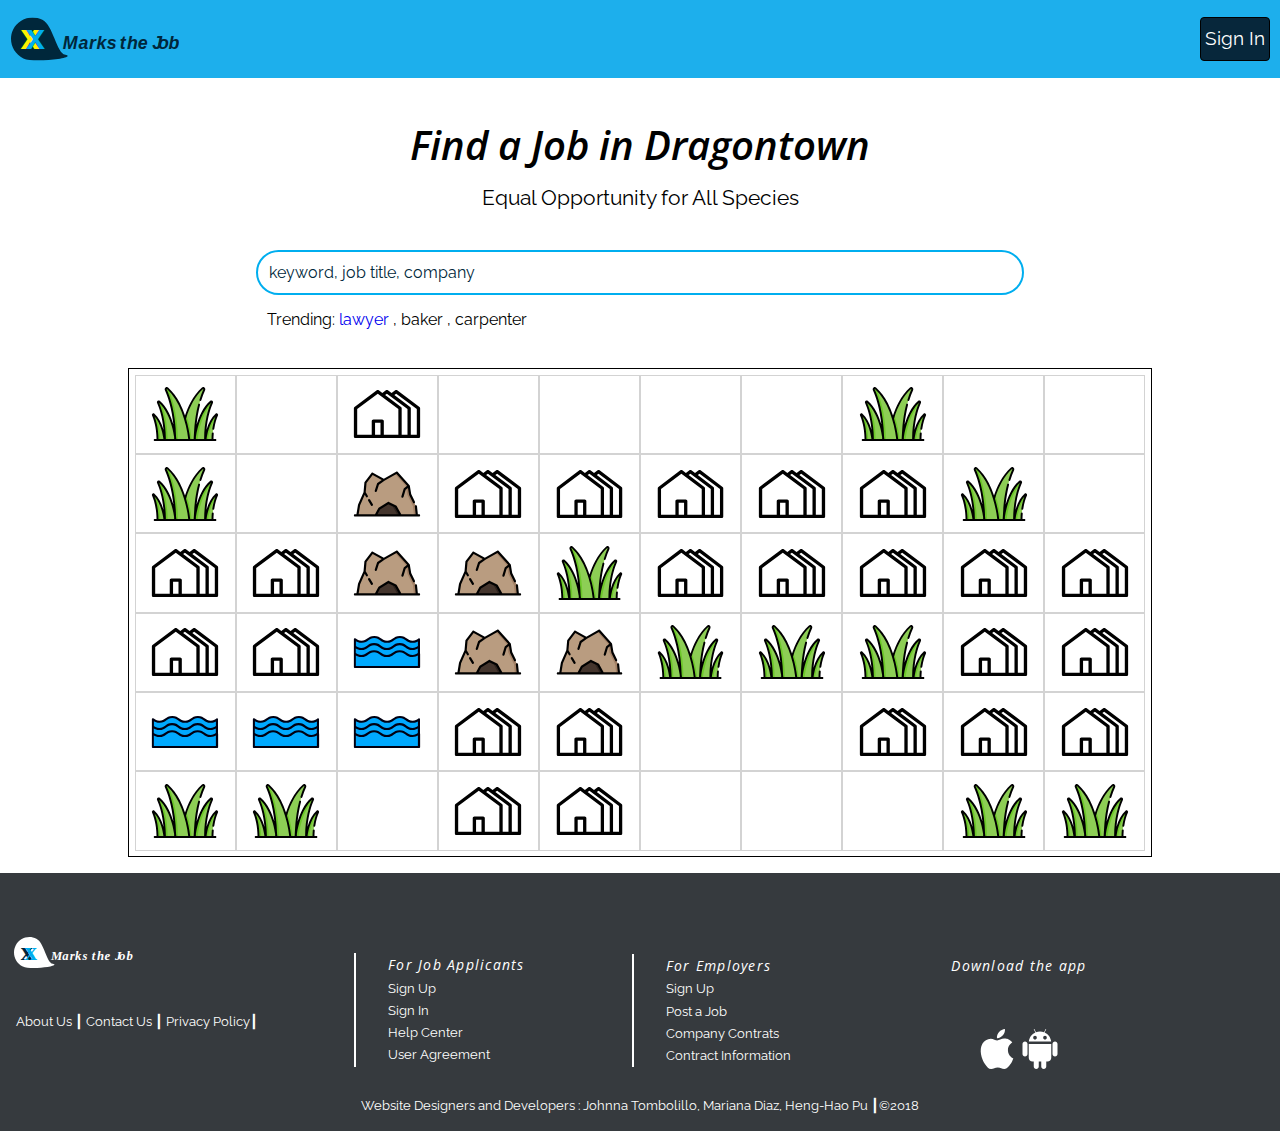
<file: index.html>
<!--

coding style:
    
    1.file name: lowercase words separated by a hyphen (-)
    2.id atribute: lowercase words separated by a hyphen (-)
    3.class atribute: lowercase words separated by a hyphen (-)

-->

<!DOCTYPE html>
<html lang="en">
   
<head>
    <meta charset="utf-8">
    <meta name="viewport" content="width=device-width, initial-scale=1.0">
    <meta name="description" content="Find a decent job in Dragontown">
    <meta name="keywords" content="job, position, Dragontown">
    <link href="https://fonts.googleapis.com/css?family=Open+Sans:700,700i|Raleway" rel="stylesheet">
    <link rel="shortcut icon" href="#">
    <link rel="stylesheet" href="styles.css">
    <script src="scripts.js"></script>
    <title>X Marks the Job</title>
</head>
    
<body>
    
    <header>
        <nav>
            <!-- 1x3 grid -->
            <ul id="grid-unordered-list">
                <!-- position 00 -->
                <li>
                    <a href="index.html">
                        <img id="map-image" src="images/logo.svg" alt="X Marks the Job">
                    </a>
                </li>
                <!-- position 01 -->
                <!--li id="logo-word-list-item">
                    <a id="logo-word-anchor" href="index.html">Marks the Job</a>
                </li-->
                <!-- position 02 (contains two list items) -->
                <li id="sign-in-list-item">
                    <a id="sign-in-anchor" href="sign-in.html" onclick="">Sign In</a>
                </li>
                <li id="profile-list-item">
                    <a id="profile" href="#" onClick="openNav()" onmouseover="changeFace(this.id)" onmouseout="changeFaceBack(this.id)"><img src="images/happy.svg" alt="anonymous profile"></a>
                </li>
            </ul>
            <!-- silding box -->
            <div id="mainNav"> 
                <a id="closeBtn" href="#" onClick="closeNav()">&times;</a>
                <ul>
                    <li><a href="profile.html">Profile</a></li>
                    <li><a href="#">Settings</a></li>
                    <li><a href="#">FAQ</a></li>
                    <li><a href="about-page.html">About</a></li>
                    <li><a href="copyright-page.html">Copyright</a></li>
                    <li><a id="sign-out" href="#" onclick="switchToSignIn()">Sign Out</a></li>
                    
                </ul>
            </div>
        </nav>
    </header>
    
    <main>
        
        <section class="tagline-section">
            <h1>Find a Job in Dragontown</h1>
            <p>Equal Opportunity for All Species</p>
        </section>
        
        <section class="search-section">
            <div class="search-box"> 
                <input type="search" id="search-bar" name="search-bar" placeholder="keyword, job title, company" onkeyup="spotX(this.id)" onchange="spotX(this.id)">
                <ul id="popular-searches">
                    <li>Trending:</li>
                    <li><a id="keyword-lawyer" href="#" onclick="spotKeyword(this.id)">lawyer</a></li>
                    <li><a id="keyword-baker">, baker</a></li>
                    <li><a id="keyword-carpenter">, carpenter</a></li>
                </ul>
            </div>
            
        </section>
        
        <!--section class="dragontown-map1">
            
            <div id="square-0-0" class="square mobile-square-0-0"></div>
            <div id="square-0-1" class="square mobile-square-0-0"><a><img src="images/house1.svg"></a></div>
            <div id="square-0-2" class="square mobile-square-0-1"></div>
            <div id="square-0-3" class="square mobile-square-0-1"></div>
            <div id="square-0-4" class="square mobile-square-0-1"></div>
            <div id="square-0-5" class="square mobile-square-0-2"></div>
            <div id="square-0-6" class="square mobile-square-0-2"></div>
            <div id="square-0-7" class="square mobile-square-0-2"></div>
            <div id="square-0-8" class="square mobile-square-0-3"></div>
            <div id="square-0-9" class="square mobile-square-0-3"></div>
            
            <div id="square-1-0" class="square mobile-square-0-0"></div>
            <div id="square-1-1" class="square mobile-square-0-0"></div>
            <div id="square-1-2" class="square mobile-square-0-1"></div>
            <div id="square-1-3" class="square mobile-square-0-1"></div>
            <div id="square-1-4" class="square mobile-square-0-1"></div>
            <div id="square-1-5" class="square mobile-square-0-2"></div>
            <div id="square-1-6" class="square mobile-square-0-2"></div>
            <div id="square-1-7" class="square mobile-square-0-3"></div>
            <div id="square-1-8" class="square mobile-square-0-3"></div>
            <div id="square-1-9" class="square mobile-square-0-3"></div>
            
            <div id="square-2-0" class="square mobile-square-1-0"></div>
            <div id="square-2-1" class="square mobile-square-1-0"><a><img src="images/house1.svg"></a></div>
            <div id="square-2-2" class="square mobile-square-1-1"></div>
            <div id="square-2-3" class="square mobile-square-1-1"></div>
            <div id="square-2-4" class="square mobile-square-1-1"><a><img src="images/building4.svg"></a></div>
            <div id="square-2-5" class="square mobile-square-1-2"><a><img src="images/building4.svg"></a></div>
            <div id="square-2-6" class="square mobile-square-1-2"><a><img src="images/building4.svg"></a></div>
            <div id="square-2-7" class="square mobile-square-1-3"></div>
            <div id="square-2-8" class="square mobile-square-1-3"></div>
            <div id="square-2-9" class="square mobile-square-1-3"></div>
            
            <div id="square-3-0" class="square mobile-square-1-0"></div>
            <div id="square-3-1" class="square mobile-square-1-0"></div>
            <div id="square-3-2" class="square mobile-square-1-1"></div>
            <div id="square-3-3" class="square mobile-square-1-1"></div>
            <div id="square-3-4" class="square mobile-square-1-1"></div>
            <div id="square-3-5" class="square mobile-square-1-2"><a><img src="images/building4.svg"></a></div>
            <div id="square-3-6" class="square mobile-square-1-2"><a><img src="images/building4.svg"></a></div>
            <div id="square-3-7" class="square mobile-square-1-3"></div>
            <div id="square-3-8" class="square mobile-square-1-3"></div>
            <div id="square-3-9" class="square mobile-square-1-3"></div>
            
            <div id="square-4-0" class="square mobile-square-2-0"></div>
            <div id="square-4-1" class="square mobile-square-2-0"></div>
            <div id="square-4-2" class="square mobile-square-2-1"></div>
            <div id="square-4-3" class="square mobile-square-2-1"></div>
            <div id="square-4-4" class="square mobile-square-2-1"></div>
            <div id="square-4-5" class="square mobile-square-2-2"></div>
            <div id="square-4-6" class="square mobile-square-2-2"></div>
            <div id="square-4-7" class="square mobile-square-2-3"></div>
            <div id="square-4-8" class="square mobile-square-2-3"></div>
            <div id="square-4-9" class="square mobile-square-2-3"></div>
            
            <div id="square-5-0" class="square mobile-square-2-0"></div>
            <div id="square-5-1" class="square mobile-square-2-0"></div>
            <div id="square-5-2" class="square mobile-square-2-1"></div>
            <div id="square-5-3" class="square mobile-square-2-1"><a><img src="images/house2.svg"></a></div>
            <div id="square-5-4" class="square mobile-square-2-1"><a><img src="images/house2.svg"></a></div>
            <div id="square-5-5" class="square mobile-square-2-2"></div>
            <div id="square-5-6" class="square mobile-square-2-2"><a><img id="image-5-6" src="images/building5.svg"></a></div>
            <div id="square-5-7" class="square mobile-square-2-3"><a><img src="images/building5.svg"></a></div>
            <div id="square-5-8" class="square mobile-square-2-3"><a><img src="images/building5.svg" ></a></div>
            <div id="square-5-9" class="square mobile-square-2-3"></div>
            
        </section-->
        
        <section class="dragontown-map2">
            
            <div id="block-0-0" class="block mobile-block-0-0"><a><img src="images/grass.svg" alt="grass"></a></div>
            <div id="block-0-1" class="block mobile-block-0-0"></div>
            <div id="block-0-2" class="block mobile-block-0-1"><a><img src="images/houses.svg" alt="houses"></a></div>
            <div id="block-0-3" class="block mobile-block-0-1"></div>
            <div id="block-0-4" class="block mobile-block-0-1"></div>
            <div id="block-0-5" class="block mobile-block-0-2"></div>
            <div id="block-0-6" class="block mobile-block-0-2"></div>
            <div id="block-0-7" class="block mobile-block-0-3"><a><img src="images/grass.svg" alt="grass"></a></div>
            <div id="block-0-8" class="block mobile-block-0-3"></div>
            <div id="block-0-9" class="block mobile-block-0-3"></div>
            
            <div id="block-1-0" class="block mobile-block-0-0"><a><img src="images/grass.svg" alt="grass"></a></div>
            <div id="block-1-1" class="block mobile-block-0-0"></div>
            <div id="block-1-2" class="block mobile-block-1-1"><a><img src="images/cave.svg" alt="cave"></a></div>
            <div id="block-1-3" class="block mobile-block-0-1"><a><img src="images/houses.svg" alt="houses"></a></div>
            <div id="block-1-4" class="block mobile-block-0-1"><a><img src="images/houses.svg" alt="houses"></a></div>
            <div id="block-1-5" class="block mobile-block-0-2"><a><img src="images/houses.svg" alt="houses"></a></div>
            <div id="block-1-6" class="block mobile-block-0-2"><a><img src="images/houses.svg" alt="houses"></a></div>
            <div id="block-1-7" class="block mobile-block-0-2"><a><img src="images/houses.svg" alt="houses"></a></div>
            <div id="block-1-8" class="block mobile-block-0-3"><a><img src="images/grass.svg" alt="grass"></a></div>
            <div id="block-1-9" class="block mobile-block-0-3"></div>
            
            <div id="block-2-0" class="block mobile-block-1-0"><a><img src="images/houses.svg" alt="houses"></a></div>
            <div id="block-2-1" class="block mobile-block-1-0"><a><img src="images/houses.svg" alt="houses"></a></div>
            <div id="block-2-2" class="block mobile-block-1-1"><a><img src="images/cave.svg" alt="cave"></a></div>
            <div id="block-2-3" class="block mobile-block-1-1"><a><img src="images/cave.svg" alt="cave"></a></div>
            <div id="block-2-4" class="block mobile-block-2-2"><a><img src="images/grass.svg" alt="grass"></a></div>
            <div id="block-2-5" class="block mobile-block-1-2"><a><img src="images/houses.svg" alt="houses"></a></div>
            <div id="block-2-6" class="block mobile-block-1-2"><a><img src="images/houses.svg" alt="houses"></a></div>
            <div id="block-2-7" class="block mobile-block-1-2"><a><img src="images/houses.svg" alt="houses"></a></div>
            <div id="block-2-8" class="block mobile-block-1-3"><a><img src="images/houses.svg" alt="houses"></a></div>
            <div id="block-2-9" class="block mobile-block-1-3"><a><img src="images/houses.svg" alt="houses"></a></div>
            
            <div id="block-3-0" class="block mobile-block-1-0"><a><img src="images/houses.svg" alt="houses"></a></div>
            <div id="block-3-1" class="block mobile-block-1-0"><a><img src="images/houses.svg" alt="houses"></a></div>
            <div id="block-3-2" class="block mobile-block-2-0"><a><img src="images/sea.svg" alt="sea"></a></div>
            <div id="block-3-3" class="block mobile-block-1-1"><a><img src="images/cave.svg" alt="cave"></a></div>
            <div id="block-3-4" class="block mobile-block-1-1"><a><img src="images/cave.svg" alt="cave"></a></div>
            <div id="block-3-5" class="block mobile-block-2-2"><a><img src="images/grass.svg" alt="grass"></a></div>
            <div id="block-3-6" class="block mobile-block-2-2"><a><img src="images/grass.svg" alt="grass"></a></div>
            <div id="block-3-7" class="block mobile-block-2-2"><a><img src="images/grass.svg" alt="grass"></a></div>
            <div id="block-3-8" class="block mobile-block-1-3"><a><img src="images/houses.svg" alt="houses"></a></div>
            <div id="block-3-9" class="block mobile-block-1-3"><a><img src="images/houses.svg" alt="houses"></a></div>
            
            <div id="block-4-0" class="block mobile-block-2-0"><a><img src="images/sea.svg" alt="sea"></a></div>
            <div id="block-4-1" class="block mobile-block-2-0"><a><img src="images/sea.svg" alt="sea"></a></div>
            <div id="block-4-2" class="block mobile-block-2-0"><a><img src="images/sea.svg" alt="sea"></a></div>
            <div id="block-4-3" class="block mobile-block-2-1"><a><img src="images/houses.svg" alt="houses"></a></div>
            <div id="block-4-4" class="block mobile-block-2-1"><a><img src="images/houses.svg" alt="houses"></a></div>
            <div id="block-4-5" class="block mobile-block-2-2"></div>
            <div id="block-4-6" class="block mobile-block-2-2"></div>
            <div id="block-4-7" class="block mobile-block-2-3"><a href="job.html" id="test-anchor"><img src="images/houses.svg" alt="houses"></a></div>
            <div id="block-4-8" class="block mobile-block-2-3"><a><img src="images/houses.svg" alt="houses"></a></div>
            <div id="block-4-9" class="block mobile-block-2-3"><a><img src="images/houses.svg" alt="houses"></a></div>
            
            <div id="block-5-0" class="block mobile-block-0-0"><a><img src="images/grass.svg" alt="grass"></a></div>
            <div id="block-5-1" class="block mobile-block-0-0"><a><img src="images/grass.svg" alt="grass"></a></div>
            <div id="block-5-2" class="block mobile-block-2-1"></div>
            <div id="block-5-3" class="block mobile-block-2-1"><a><img src="images/houses.svg" alt="houses"></a></div>
            <div id="block-5-4" class="block mobile-block-2-1"><a><img src="images/houses.svg" alt="houses"></a></div>
            <div id="block-5-5" class="block mobile-block-2-2"></div>
            <div id="block-5-6" class="block mobile-block-2-2"></div>
            <div id="block-5-7" class="block mobile-block-2-2"></div>
            <div id="block-5-8" class="block mobile-block-2-2"><a><img src="images/grass.svg" alt="grass"></a></div>
            <div id="block-5-9" class="block mobile-block-2-2"><a><img src="images/grass.svg" alt="grass"></a></div>
            
        </section>
        
        <!--section class="map-theme-section">
            <a id="theme-change-btn" onclick="changeTheme(this.id)">Seriously, calm?</a>
        </section-->
        
    </main>
    
    <footer>
            
        <div id="footer-content-container">
        
            <div id="logo-about-us-container">
                <div class="footer-logo-img"> 
                    <img src="images/xmj-logo-footer.svg" alt="X Marks the Job">      
                </div>
            
                <div id="about-us">
                    <p> <a href="about-page.html">About Us &#9475;</a> Contact Us &#9475;  Privacy Policy&#9475; </p>
                </div>
        </div>
            
        <div id="employer-employee-container">    
            
            <div class= "employers-footer-info">
                <h2> For Employers</h2>
                <p> Sign Up </p>
                <p> Post a Job </p>
                <p> Company Contrats</p>
                <p> Contract Information </p>
                
            </div>
            
             <div class="download-the-app">
                <h2> Download the app</h2> 
                <img src="images/apple.svg" alt= "apple" id="apple">
                <img src="images/android.svg" alt="android" id="android">
            </div>
    
            <div class= "job-applicant-content"> 
                <h2> For Job Applicants</h2>
               <p> Sign Up </p>
                <p> Sign In </p>
                <p> Help Center</p>
                <p> User Agreement </p>
            </div>
            </div>  
            
            <p> Website Designers and Developers : Johnna Tombolillo, Mariana Diaz, Heng-Hao Pu &#9475;&copy;2018</p>   
            
            </div>
    </footer>
    
</body>
    
</html>
</file>
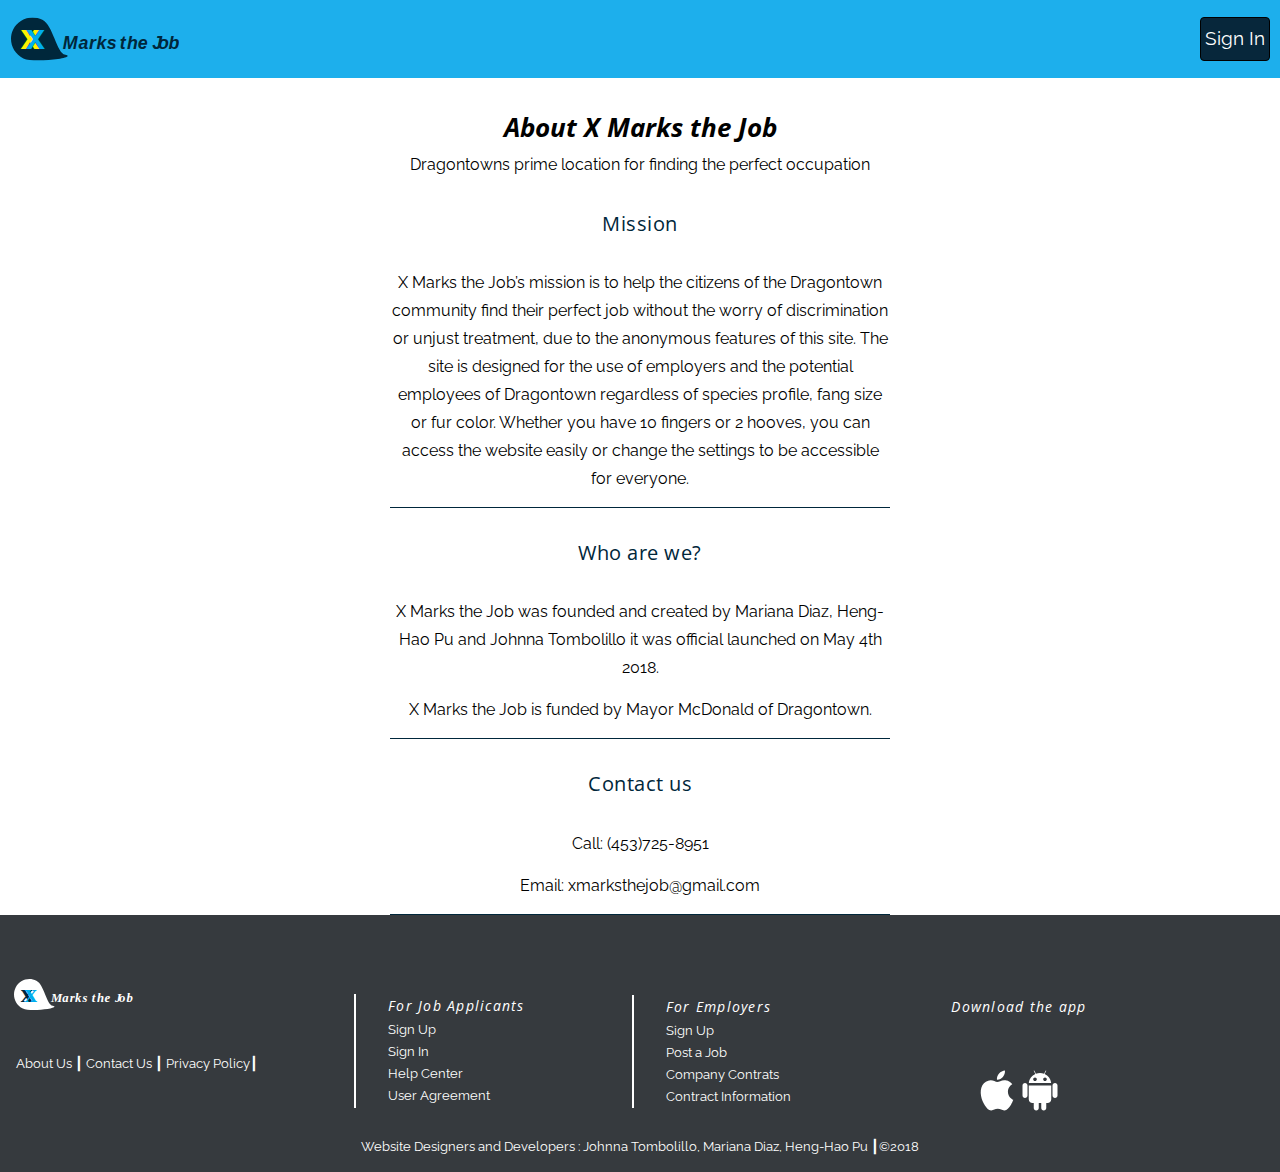
<file: about-page.html>
<!DOCTYPE html>
<html lang="en">
   
<head>
    <meta charset="utf-8">
    <meta name="viewport" content="width=device-width, initial-scale=1.0">
    <meta name="description" content="Find a job in Dragontown">
    <meta name="keywords" content="job, position, Dragontown">
    <link href="https://fonts.googleapis.com/css?family=Open+Sans:700,700i|Raleway" rel="stylesheet">
    <link rel="stylesheet" href="styles.css">
    <title>X Marks the Job</title>
</head>
    
<body>
    
    <header>
        <nav>
            <!-- 1x3 grid -->
            <ul id="grid-unordered-list">
                <!-- position 00 -->
                <li>
                    <a href="index.html">
                        <img id="map-image" src="images/logo.svg" alt="X Marks the Job">
                    </a>
                </li>
                <!-- position 01 -->
                <!--li id="logo-word-list-item">
                    <a id="logo-word-anchor" href="index.html">Marks the Job</a>
                </li-->
                <!-- position 02 (contains two list items) -->
                <li id="sign-in-list-item">
                    <a id="sign-in-anchor" href="sign-in.html" onclick="">Sign In</a>
                </li>
                <li id="profile-list-item">
                    <a id="profile" href="#" onClick="openNav()" onmouseover="changeFace(this.id)" onmouseout="changeFaceBack(this.id)"><img src="images/happy.svg" alt="anonymous profile"></a>
                </li>
            </ul>
            <!-- silding box -->
            <div id="mainNav"> 
                <a id="closeBtn" href="#" onClick="closeNav()">&times;</a>
                <ul>
                    <li><a href="profile.html">Profile</a></li>
                    <li><a href="#">Settings</a></li>
                    <li><a href="#">FAQ</a></li>
                    <li><a href="about-page.html">About</a></li>
                    <li><a href="copyright-page.html">Copyright</a></li>
                    <li><a id="sign-out" href="#" onclick="switchToSignIn()">Sign Out</a></li>
                    
                </ul>
            </div>
        </nav>
    </header>
    
    
    <div id="about-page-container">
        
        
        <h1> About X Marks the Job </h1>
        <p>Dragontowns prime location for finding the perfect occupation</p>
        
        <section class="about-page-content">
            <h2> Mission</h2>
            <p> X Marks the Job’s mission is to help the citizens of the Dragontown community find their perfect job without the worry of discrimination or unjust treatment, due to the anonymous features of this site. The site is designed for the use of employers and the potential employees of Dragontown regardless of species profile, fang size or fur color. Whether you have 10 fingers or 2 hooves, you can access the website easily or change the settings to be accessible for everyone.  

</p>
        </section>
    
       <section class="about-page-content">
            <h2> Who are we?</h2>
            <p>X Marks the Job was founded and created by Mariana Diaz, Heng- Hao Pu and Johnna Tombolillo it was official launched on May 4th 2018. </p>

<p> X Marks the Job is funded by Mayor McDonald of Dragontown. 

</p>

        </section>
    
       <section class="about-page-content">
            <h2> Contact us </h2>
           <p> Call: (453)725-8951</p>
           <p>Email: xmarksthejob@gmail.com</p>
           
        </section>
    
    
            
    
    
    
    </div>
    
    <footer>
            
        <div id="footer-content-container">
        
            <div id="logo-about-us-container">
                <div class="footer-logo-img"> 
                    <img src="images/xmj-logo-footer.svg" alt="X Marks the Job">      
                </div>
            
                <div id="about-us">
                    <p> <a href="about-page.html">About Us &#9475;</a> Contact Us &#9475;  Privacy Policy&#9475; </p>
                </div>
        </div>
            
        <div id="employer-employee-container">    
            
            <div class= "employers-footer-info">
                <h2> For Employers</h2>
                <p> Sign Up </p>
                <p> Post a Job </p>
                <p> Company Contrats</p>
                <p> Contract Information </p>
                
            </div>
            
             <div class="download-the-app">
                <h2> Download the app</h2> 
                <img src="images/apple.svg" alt= "apple" id="apple">
                <img src="images/android.svg" alt="android" id="android">
            </div>
    
            <div class= "job-applicant-content"> 
                <h2> For Job Applicants</h2>
                <p> Sign Up </p>
                <p> Sign In </p>
                <p> Help Center</p>
                <p> User Agreement </p>
            </div>
            </div>  
            
            <p> Website Designers and Developers : Johnna Tombolillo, Mariana Diaz, Heng-Hao Pu &#9475;&copy;2018</p>    
            
            </div>
    </footer>
    
    
    
    </body>
    
  
</html>
</file>
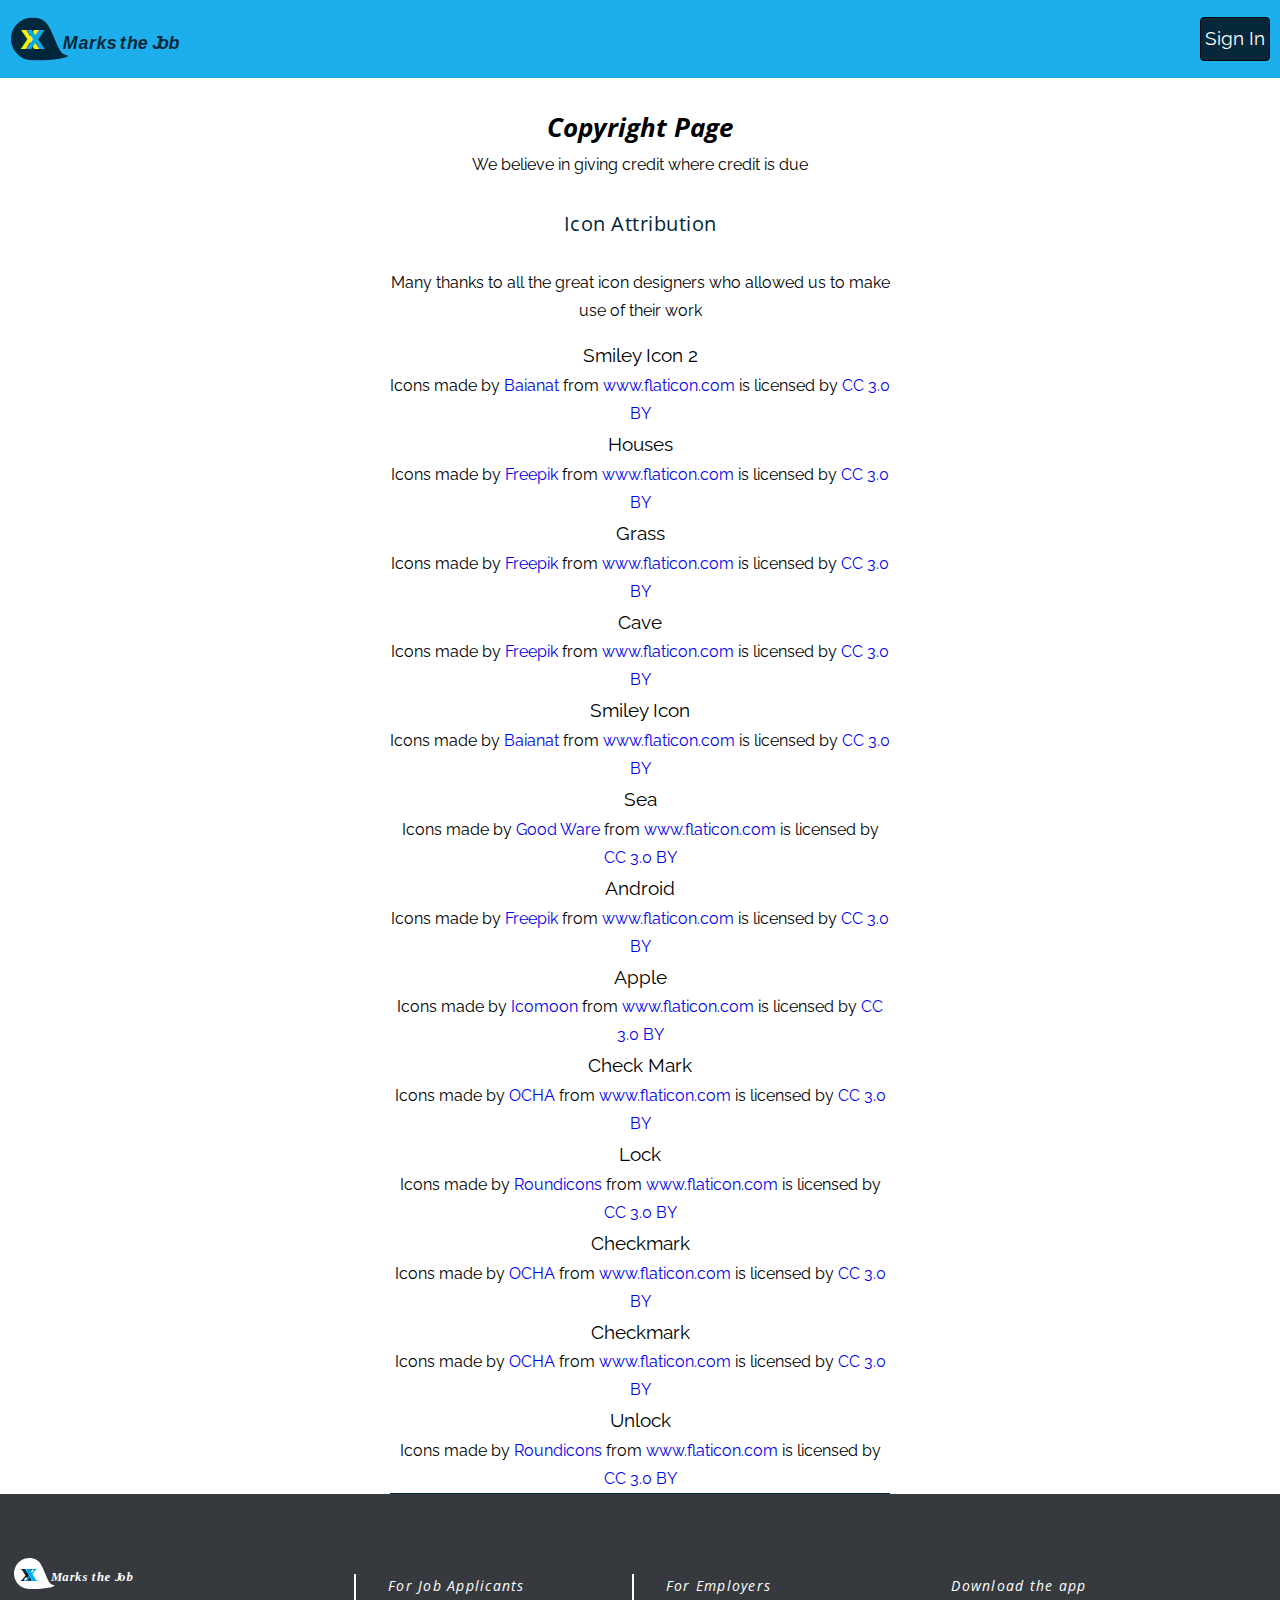
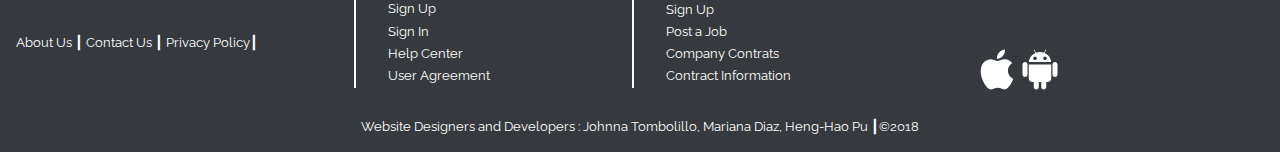
<file: copyright-page.html>
<!DOCTYPE html>
<html lang="en">
   
<head>
    <meta charset="utf-8">
    <meta name="viewport" content="width=device-width, initial-scale=1.0">
    <meta name="description" content="Find a job in Dragontown">
    <meta name="keywords" content="job, position, Dragontown">
    <link href="https://fonts.googleapis.com/css?family=Open+Sans:700,700i|Raleway" rel="stylesheet">
    <link rel="stylesheet" href="styles.css">
    <title>X Marks the Job</title>
</head>
    
<body>
     <header>
        <nav>
            <!-- 1x3 grid -->
            <ul id="grid-unordered-list">
                <!-- position 00 -->
                <li>
                    <a href="index.html">
                        <img id="map-image" src="images/logo.svg" alt="X Marks the Job">
                    </a>
                </li>
                <!-- position 01 -->
                <!--li id="logo-word-list-item">
                    <a id="logo-word-anchor" href="index.html">Marks the Job</a>
                </li-->
                <!-- position 02 (contains two list items) -->
                <li id="sign-in-list-item">
                    <a id="sign-in-anchor" href="sign-in.html" onclick="">Sign In</a>
                </li>
                <li id="profile-list-item">
                    <a id="profile" href="#" onClick="openNav()" onmouseover="changeFace(this.id)" onmouseout="changeFaceBack(this.id)"><img src="images/happy.svg" alt="anonymous profile"></a>
                </li>
            </ul>
            <!-- silding box -->
            <div id="mainNav"> 
                <a id="closeBtn" href="#" onClick="closeNav()">&times;</a>
                <ul>
                    <li><a href="#">Profile</a></li>
                    <li><a href="#">Settings</a></li>
                    <li><a href="#">FAQ</a></li>
                    <li><a href="#">About</a></li>
                    <li><a href="#">Copyright</a></li>
                    <li><a id="sign-out" href="#" onclick="switchToSignIn()">Sign Out</a></li>
                    
                </ul>
            </div>
        </nav>
    </header>
    
    
    <div id="about-page-container">
        
        
        <h1> Copyright Page</h1>
        <p> We believe in giving credit where credit is due </p>
        
       
        
        <section class="about-page-content">
            <h2> Icon Attribution</h2>
            
            <p> Many thanks to all the great icon designers who allowed us to make use of their work </p>
           
            
            <div id="Smiley Icon 2 ">
                <h3> Smiley Icon 2 </h3>
                    <div>Icons made by <a href="https://www.flaticon.com/authors/baianat" title="Baianat">Baianat</a> from <a href="https://www.flaticon.com/" title="Flaticon">www.flaticon.com</a> is licensed by <a href="http://creativecommons.org/licenses/by/3.0/" title="Creative Commons BY 3.0" target="_blank">CC 3.0 BY</a></div>
  
            </div>
            
            <div id="Houses">
                <h3> Houses </h3>
                    <div>Icons made by <a href="http://www.freepik.com" title="Freepik">Freepik</a> from <a href="https://www.flaticon.com/" title="Flaticon">www.flaticon.com</a> is licensed by <a href="http://creativecommons.org/licenses/by/3.0/" title="Creative Commons BY 3.0" target="_blank">CC 3.0 BY</a></div>
                
                  
            </div>

            <div id="Grass">
                <h3> Grass </h3>
                    <div>Icons made by <a href="http://www.freepik.com" title="Freepik">Freepik</a> from <a href="https://www.flaticon.com/" title="Flaticon">www.flaticon.com</a> is licensed by <a href="http://creativecommons.org/licenses/by/3.0/" title="Creative Commons BY 3.0" target="_blank">CC 3.0 BY</a></div>
             </div>
                    

            <div id="Cave ">
                <h3> Cave </h3>
                    <div>Icons made by <a href="http://www.freepik.com" title="Freepik">Freepik</a> from <a href="https://www.flaticon.com/" title="Flaticon">www.flaticon.com</a> is licensed by <a href="http://creativecommons.org/licenses/by/3.0/" title="Creative Commons BY 3.0" target="_blank">CC 3.0 BY</a></div>
            </div>
 
            
            <div id="Smiley Icon">
                <h3> Smiley Icon  </h3>
                    <div>Icons made by <a href="https://www.flaticon.com/authors/baianat" title="Baianat">Baianat</a> from <a href="https://www.flaticon.com/" title="Flaticon">www.flaticon.com</a> is licensed by <a href="http://creativecommons.org/licenses/by/3.0/" title="Creative Commons BY 3.0" target="_blank">CC 3.0 BY</a></div>
            </div>


            <div id="Sea">
                <h3> Sea </h3>
                    <div>Icons made by <a href="https://www.flaticon.com/authors/good-ware" title="Good Ware">Good Ware</a> from <a href="https://www.flaticon.com/" title="Flaticon">www.flaticon.com</a> is licensed by <a href="http://creativecommons.org/licenses/by/3.0/" title="Creative Commons BY 3.0" target="_blank">CC 3.0 BY</a></div>
            </div>

      
            <div id="Android">
                <h3> Android </h3>
                    <div>Icons made by <a href="http://www.freepik.com" title="Freepik">Freepik</a> from <a href="https://www.flaticon.com/" title="Flaticon">www.flaticon.com</a> is licensed by <a href="http://creativecommons.org/licenses/by/3.0/" title="Creative Commons BY 3.0" target="_blank">CC 3.0 BY</a></div>
            </div>

            <div id="Apple">
                <h3> Apple </h3>
                    <div>Icons made by <a href="https://www.flaticon.com/authors/icomoon" title="Icomoon">Icomoon</a> from <a href="https://www.flaticon.com/" title="Flaticon">www.flaticon.com</a> is licensed by <a href="http://creativecommons.org/licenses/by/3.0/" title="Creative Commons BY 3.0" target="_blank">CC 3.0 BY</a></div>
            </div>

            <div id="Check Mark">
                <h3> Check Mark </h3>
                    <div>Icons made by <a href="https://www.flaticon.com/authors/ocha" title="OCHA">OCHA</a> from <a href="https://www.flaticon.com/" title="Flaticon">www.flaticon.com</a> is licensed by <a href="http://creativecommons.org/licenses/by/3.0/" title="Creative Commons BY 3.0" target="_blank">CC 3.0 BY</a></div>
            </div>
      
            <div id="Lock">
                <h3> Lock </h3>
                    <div>Icons made by <a href="https://www.flaticon.com/authors/roundicons" title="Roundicons">Roundicons</a> from <a href="https://www.flaticon.com/" title="Flaticon">www.flaticon.com</a> is licensed by <a href="http://creativecommons.org/licenses/by/3.0/" title="Creative Commons BY 3.0" target="_blank">CC 3.0 BY</a></div>
            </div>
          
          
            <div id="Checkmark">
                <h3> Checkmark </h3>
                    <div>Icons made by <a href="https://www.flaticon.com/authors/ocha" title="OCHA">OCHA</a> from <a href="https://www.flaticon.com/" title="Flaticon">www.flaticon.com</a> is licensed by <a href="http://creativecommons.org/licenses/by/3.0/" title="Creative Commons BY 3.0" target="_blank">CC 3.0 BY</a></div>
          </div>


            <div id="Checkmark">
                <h3> Checkmark </h3>
                    <div>Icons made by <a href="https://www.flaticon.com/authors/ocha" title="OCHA">OCHA</a> from <a href="https://www.flaticon.com/" title="Flaticon">www.flaticon.com</a> is licensed by <a href="http://creativecommons.org/licenses/by/3.0/" title="Creative Commons BY 3.0" target="_blank">CC 3.0 BY</a></div>
    
            </div> 
    
    
            <div id="Unlock">
                <h3> Unlock </h3>
                    <div>Icons made by <a href="https://www.flaticon.com/authors/roundicons" title="Roundicons">Roundicons</a> from <a href="https://www.flaticon.com/" title="Flaticon">www.flaticon.com</a> is licensed by <a href="http://creativecommons.org/licenses/by/3.0/" title="Creative Commons BY 3.0" target="_blank">CC 3.0 BY</a></div>
            </div>
         

        </section>
    
    </div>
    
    
  
    
    <footer>
            
        <div id="footer-content-container">
        
            <div id="logo-about-us-container">
                <div class="footer-logo-img"> 
                    <img src="images/xmj-logo-footer.svg" alt="X Marks the Job">      
                </div>
            
                <div id="about-us">
                    <p> <a href="about-page.html">About Us &#9475;</a> Contact Us &#9475;  Privacy Policy&#9475; </p>
                </div>
        </div>
            
        <div id="employer-employee-container">    
            
            <div class= "employers-footer-info">
                <h2> For Employers</h2>
                <p> Sign Up </p>
                <p> Post a Job </p>
                <p> Company Contrats</p>
                <p> Contract Information </p>
                
            </div>
            
             <div class="download-the-app">
                <h2> Download the app</h2> 
                <img src="images/apple.svg" alt= "apple" id="apple">
                <img src="images/android.svg" alt="android" id="android">
            </div>
    
            <div class= "job-applicant-content"> 
                <h2> For Job Applicants</h2>
               <p> Sign Up </p>
                <p> Sign In </p>
                <p> Help Center</p>
                <p> User Agreement </p>
            </div>
            </div>  
            
            <p> Website Designers and Developers : Johnna Tombolillo, Mariana Diaz, Heng-Hao Pu &#9475;&copy;2018</p>  
            
            </div>
    </footer>
    
    
    </body>
    
  
</html>
</file>
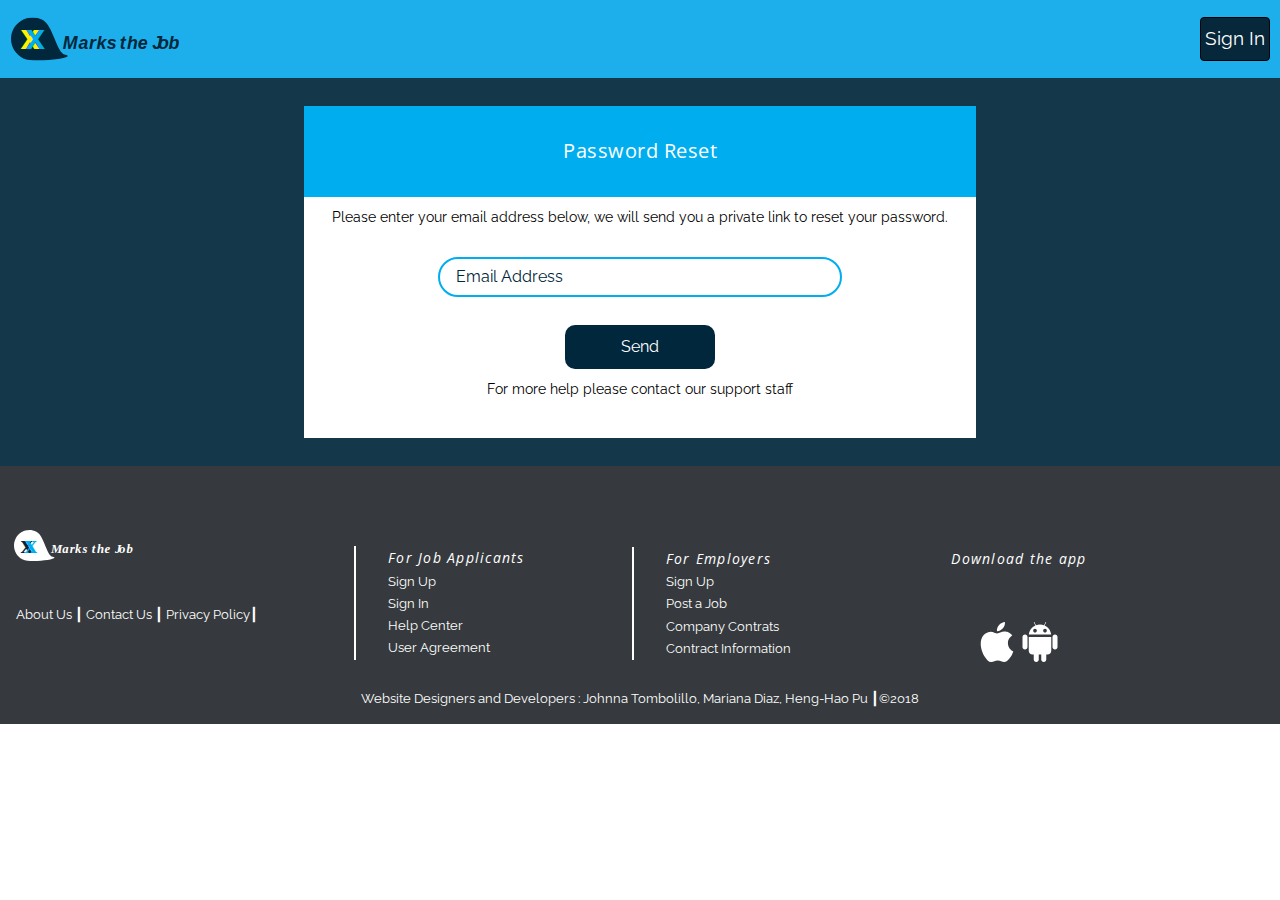
<file: password-reset-page.html>
<!DOCTYPE html>
<html lang="en">
<head>
    <meta charset="utf-8">
    <meta name="viewport" content="width=device-width, initial-scale=1.0">
    <meta name="description" content="Find a decent job in Dragontown">
    <meta name="keywords" content="job, position, Dragontown">
    <link href="https://fonts.googleapis.com/css?family=Open+Sans:700,700i|Raleway" rel="stylesheet">
    <link rel="stylesheet" href="styles.css">
    <title>X Marks the Job</title>
</head>

<body>
    <header>
        <nav>
            <!-- 1x3 grid -->
            <ul id="grid-unordered-list">
                <!-- position 00 -->
                <li>
                    <a href="index.html">
                        <img id="map-image" src="images/logo.svg" alt="X Marks the Job">
                    </a>
                </li>
                <!-- position 01 -->
                <!--li id="logo-word-list-item">
                    <a id="logo-word-anchor" href="index.html">Marks the Job</a>
                </li-->
                <!-- position 02 (contains two list items) -->
                <li id="sign-in-list-item">
                    <a id="sign-in-anchor" href="sign-in.html" onclick="">Sign In</a>
                </li>
                <li id="profile-list-item">
                    <a id="profile" href="#" onClick="openNav()" onmouseover="changeFace(this.id)" onmouseout="changeFaceBack(this.id)"><img src="images/happy.svg" alt="anonymous profile"></a>
                </li>
            </ul>
            
            <!-- silding box -->
            <div id="mainNav"> 
                <a id="closeBtn" href="#" onClick="closeNav()">&times;</a>
                <ul>
                    <li><a href="profile.html">Profile</a></li>
                    <li><a href="#">Settings</a></li>
                    <li><a href="#">FAQ</a></li>
                    <li><a href="about-page.html">About</a></li>
                    <li><a href="copyright-page.html">Copyright</a></li>
                    <li><a id="sign-out" href="#" onclick="switchToSignIn()">Sign Out</a></li>
                    
                </ul>
            </div>
        </nav>
    </header>
    
    <!--Mariana-->
    <div id="sign-in-page-container">
        
        <div id="sign-in-box-container">
        
            
            <div class="sign-in-box-content">
            <h2> Password Reset</h2>
            
                <div class="password-reset-box"> 
                     <p> Please enter your email address below, we will send  you a private link to reset your password.</p>
                <input class="sign-in-bar"
                       type="search" name="search-bar" placeholder="Email Address">
                
                </div>
                
                <div id="sign-in-button">
                    <a id="password-send" href="index.html">Send</a>
                
                    </div>
        
                <div id="reset-support" >      
                    <p> For more help please contact our support staff</p>
       
                </div>
            </div>
        </div>   
    </div> 
    
   <footer>
            
        <div id="footer-content-container">
        
            <div id="logo-about-us-container">
                <div class="footer-logo-img"> 
                    <img src="images/xmj-logo-footer.svg" alt="X Marks the Job">      
                </div>
            
                <div id="about-us">
                    <p> <a href="about-page.html">About Us &#9475;</a> Contact Us &#9475;  Privacy Policy&#9475; </p>
                </div>
        </div>
            
        <div id="employer-employee-container">    
            
            <div class= "employers-footer-info">
                <h2> For Employers</h2>
                <p> Sign Up </p>
                <p> Post a Job </p>
                <p> Company Contrats</p>
                <p> Contract Information </p>
                
            </div>
            
             <div class="download-the-app">
                <h2> Download the app</h2> 
                <img src="images/apple.svg" alt= "apple" id="apple">
                <img src="images/android.svg" alt="android" id="android">
            </div>
    
            <div class= "job-applicant-content"> 
                <h2> For Job Applicants</h2>
               <p> Sign Up </p>
                <p> Sign In </p>
                <p> Help Center</p>
                <p> User Agreement </p>
            </div>
            </div>  
            
            <p> Website Designers and Developers : Johnna Tombolillo, Mariana Diaz, Heng-Hao Pu &#9475;&copy;2018</p>   
            
            </div>
    </footer>
</body>
</html>
</file>
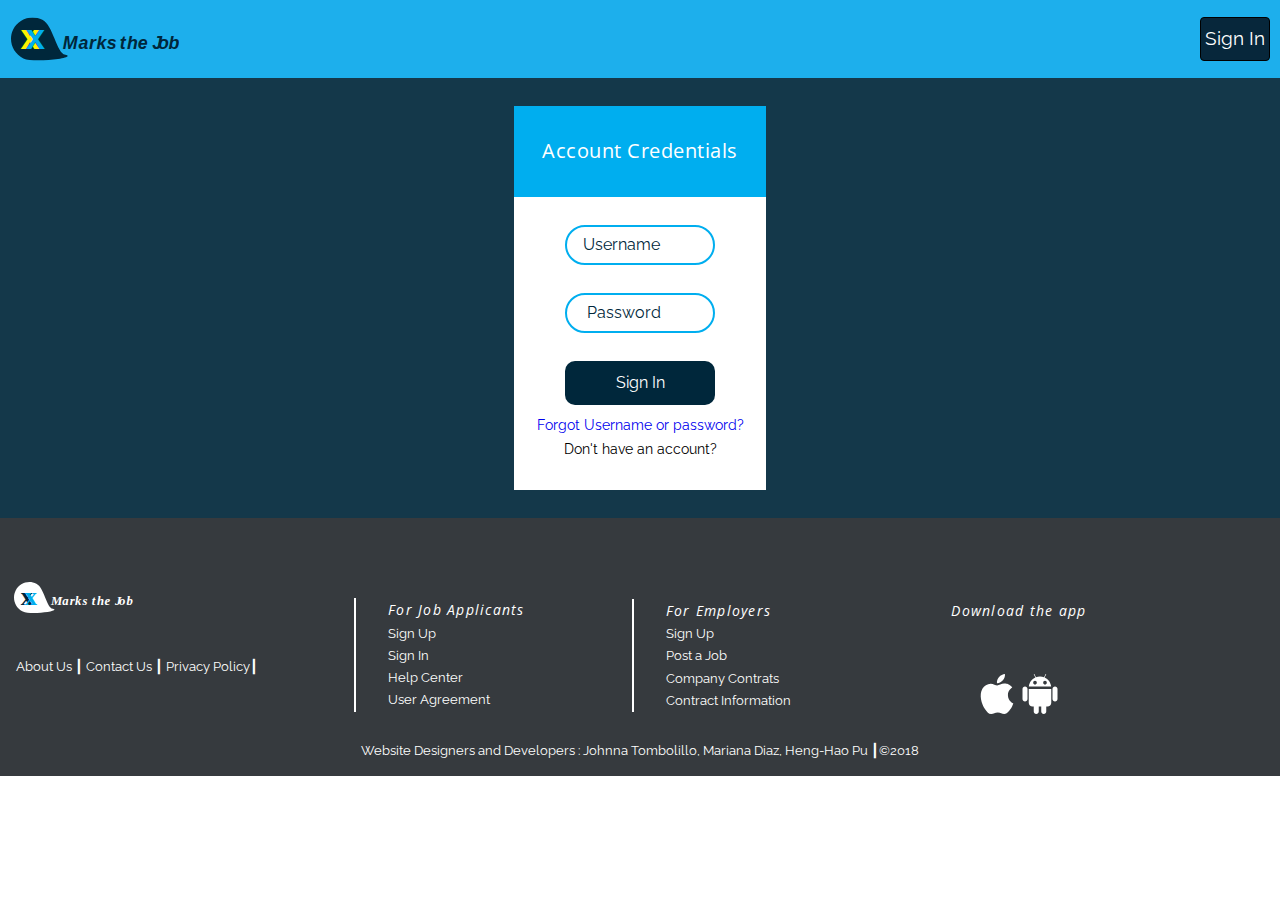
<file: sign-in.html>
<!DOCTYPE html>
<html lang="en">
<head>
    <meta charset="utf-8">
    <meta name="viewport" content="width=device-width, initial-scale=1.0">
    <link rel="shortcut icon" href="#">
    <link rel="stylesheet" href="styles.css">
    <meta name="description" content="Find a decent job in Dragontown">
    <meta name="keywords" content="job, position, Dragontown">
    <link href="https://fonts.googleapis.com/css?family=Open+Sans:700,700i|Raleway" rel="stylesheet">
    <script src="scripts.js"></script>
    <title>Sign In</title>
</head>

<body>
    
    <header>
        <nav>
            <!-- 1x3 grid -->
            <ul id="grid-unordered-list">
                <!-- position 00 -->
                <li>
                    <a href="index.html">
                        <img id="map-image" src="images/logo.svg" alt="X Marks the Job">
                    </a>
                </li>
                <!-- position 01 -->
                <!--li id="logo-word-list-item">
                    <a id="logo-word-anchor" href="index.html">Marks the Job</a>
                </li-->
                <!-- position 02 (contains two list items) -->
                <li id="sign-in-list-item">
                    <a id="sign-in-anchor" href="sign-in.html" onclick="">Sign In</a>
                </li>
                <li id="profile-list-item">
                    <a id="profile" href="#" onClick="openNav()" onmouseover="changeFace(this.id)" onmouseout="changeFaceBack(this.id)"><img src="images/happy.svg" alt="anonymous profile"></a>
                </li>
            </ul>
            
            <!-- silding box -->
            <div id="mainNav"> 
                <a id="closeBtn" href="#" onClick="closeNav()">&times;</a>
                <ul>
                    <li><a href="profile.html">Profile</a></li>
                    <li><a href="#">Settings</a></li>
                    <li><a href="#">FAQ</a></li>
                    <li><a href="about-page.html">About</a></li>
                    <li><a href="copyright-page.html">Copyright</a></li>
                    <li><a id="sign-out" href="#" onclick="switchToSignIn()">Sign Out</a></li>
                    
                </ul>
            </div>
        </nav>
    </header>
    
    <!-- Mariana-->
    <div id="sign-in-page-container">
        
        <div id="sign-in-box-container">
            
            <div class="sign-in-box-content">
                <h2> Account Credentials</h2>
             
            
            <div class="sign-in-box"> 
                <input class="sign-in-bar"
                       type="search" name="search-bar" placeholder="Username">
                
            </div>
            
             <div class="sign-in-box"> 
                <input class="sign-in-bar"
                       type="search" name="search-bar" placeholder=" Password">     
            </div>
                
            <div id="sign-in-button">
                <p onclick="switchToProfile()">Sign In</p>
                
                </div>
        
                <div id="Account-Retrieval">  
             
                    <a href="password-reset-page.html">
                        <p> Forgot Username or password?</p>     
                    </a>
       
                        <p> Don't have an account?</p>
                </div>

        </div>
        
        
        </div>
   
    </div> 
    
    <footer>
            
        <div id="footer-content-container">
        
            <div id="logo-about-us-container">
                <div class="footer-logo-img"> 
                    <img src="images/xmj-logo-footer.svg" alt="X Marks the Job">      
                </div>
            
                <div id="about-us">
                    <p> <a href="about-page.html">About Us &#9475;</a> Contact Us &#9475;  Privacy Policy&#9475; </p>
                </div>
        </div>
            
        <div id="employer-employee-container">    
            
            <div class= "employers-footer-info">
                <h2> For Employers</h2>
                <p> Sign Up </p>
                <p> Post a Job </p>
                <p> Company Contrats</p>
                <p> Contract Information </p>
                
            </div>
            
             <div class="download-the-app">
                <h2> Download the app</h2> 
                <img src="images/apple.svg" alt= "apple" id="apple">
                <img src="images/android.svg" alt="android" id="android">
            </div>
    
            <div class= "job-applicant-content"> 
                <h2> For Job Applicants</h2>
               <p> Sign Up </p>
                <p> Sign In </p>
                <p> Help Center</p>
                <p> User Agreement </p>
            </div>
            </div>  
            
            <p> Website Designers and Developers : Johnna Tombolillo, Mariana Diaz, Heng-Hao Pu &#9475;&copy;2018</p>  
            
            </div>
    </footer>
    
    <!--button id="submit" onclick="switchToProfile()">Sign In</button-->
</body>
</html>
</file>
<file: styles.css>
* {
    padding: 0;
    margin: 0;
    box-sizing: border-box;
}

h1, h2, h3, h4, h5, h6 {
    font-weight: normal;
}

/*
    font size of p: 16px
    modular scale: 
    line-height: 1.4    // 22.4px
    line-height-desktop: 1.45   

    line height scale:
            3.5rem  
            2.8rem  
            2.1rem     h1
            1.4rem     
            0.7rem
    font size scale:
            3   rem     
            2.5 rem   
            2   rem     
            1.5 rem  
            16 px   (html)
            0.5 rem 
*/

/* Mariana added Fontfamily Choices/ all other code unless otherwise stated was coded by Heng-Hau-Pu*/

html {
    font-family: 'Raleway', Roboto, sans-serif;
    font-size: 16px;
}

html {
    line-height: 1.75; /* 16/28 divisible by 2 and 4*/
}

h1 {
    font-family: 'Open Sans', Roboto, sans-serif;
    font-size: 1.4rem;
    font-weight: 700;
    line-height: 2.1rem;
    font-style: italic;
}

h1 {
    font-size: 1.602rem;
    line-height: 1.75;
    
}

/* header tags */
nav {
    background-color: #1DAFEC;
}

#grid-unordered-list {
    display: grid;
    grid-template-columns: 190px 1fr 90px;
    list-style-type: none;
    height: 4.9rem;
}

#map-image {
    padding: 0.7rem 0.7rem 0.7rem 0.7rem;
    margin: auto 0;
}

/*
#logo-word-list-item{
    grid-column: 2 / 3;
    margin: auto 0;
    font-size: 1.3rem;
}

#logo-word-anchor {
    display: block;
    margin: -2px 0 0 -10px;
    color: #02273A;
    font-style: italic;
    font-weight: bold;
}
*/

#sign-in-list-item {
    grid-column: 3 / 4;
    margin: auto; 
}

#profile-list-item {
    grid-column: 3 / 4;
    margin: 0 auto;    
}

#sign-in-list-item {
    background-color: #07273B; /* random yellow: #f1e607, logo yellow: #FEEF35 */
    border: 1px solid black;
    border-radius: 4px;
    padding: 4px;
}

#sign-in-anchor {
    color: white;
}

#profile-list-item {
    display: none;
}

#menu {
    height: 100%;
}

#sign-up {
    grid-column: 2 / 3;
    margin: 4px auto;
    padding: 4px;
}

#profile img {
    width: 2rem;
}

a#profile:hover,
a#profile:focus {
    color: #666666;
}
a#profile:active {
    background-color: #cccccc;
}

/* silding box */
#mainNav {
    /* menu as a whole */
    position: fixed;
    top: 0;
    right: -100%;
    bottom: 0;
    background-color: lightgrey;   /* #f1e607 */
    transition: right 2s;
    z-index: 1;
    width: 25vw;
    min-width: 10rem;
}

a#closeBtn:link,
#closeBtn:visited {
    position: absolute;
    top: 1rem;
    right: 1rem;
    text-decoration: none;
    color: #000000;
}

a#closeBtn:hover,
a#closeBtn:focus {
    color: #ffffff;
    font-size: 1.2rem;
}

a#closeBtn:active {
    color: red;
    border: 1px solid #ffffff;
}

#mainNav ul {
    list-style-type: none;
    margin-top: 2.5rem;
}

#mainNav ul a:link,
#mainNav ul a:visited {
    text-decoration: none;
    display: block;
    padding-top: .5rem;
    padding-bottom: .5rem;
    padding-left: 3rem;
    padding-right: 3rem;
    color: #000000;
}

#mainNav ul a:hover,
#mainNav ul a:focus {
    background-color: #ffffff;
    color: #000000;
}

/* main tags */

.tagline-section {
    text-align: center;
    margin: 2rem;
}

.tagline-section h1 {
    font-size: 1.5rem;
    margin: 0.7rem 0.7rem 0 0.7rem;
    font-style: italic;
    font-weight: 600;
}

#search-bar {
    margin: 0 0 0.7rem 0;
    height: 2.8rem;
    /*border: 1px solid black; */
    border: 2px solid #00aeef;
    border-radius: 25px;
    padding: 0 0 0 0.7rem;
}

.search-section {
    text-align: center;
    margin: 2.1rem auto 2.1rem auto;
}

.search-box {
    display: inline-block;
}
#keyword-lawyer, #keyword-carpenter, #keyword-baker, #logo-word-anchor, #sign-in-anchor {
    text-decoration: none; 
}

input {
    font-size: 1rem;
    -webkit-appearance: none;
    width: 60vw;
    height: 30px;
}

#popular-searches {
    list-style-type: none;
    text-align: left;
    padding-left: 0.7rem;
}
ul#popular-searches li {
    display: inline;
}

.dragontown-map1 {
    background-image: url('images/terrain.jpg');
    width: 80vw;
    margin: 0 auto 1rem auto;
    padding: 0.5rem;
    border: 1px solid black;
    display: grid;
    grid-template-columns: repeat(10, 1fr);
    grid-gap: 0.5rem;
    
    /*background-position: center top; */
    background-size: 80vw; 
}

.dragontown-map2 {
    width: 80vw;
    margin: 0 auto 1rem auto;
    padding: 0.35rem;    /*0.5*/
    border: 1px solid black;
    display: grid;  /* none */
    grid-template-columns: repeat(4, 1fr);
    /*grid-gap: 0.5rem;*/
    /*opacity: 0; */ 
    /*-webkit-transition: opacity 2s linear;*/
    -webkit-transition: 0.5s linear;
}

.block {
    height: 15vw;
    padding: 0.35rem;
    border: 0.1px solid lightgrey;
}

/*
.block-with-border {
    border: 1px solid black; 
}
*/

.block:hover {
    /*box-shadow: 0 8px 6px -6px black;*/
    box-shadow: inset 0 0 10px #000000;
    /*background: grey;*/
}

.square {
    /*border: 1px solid black;*/
    /*height: 15vw;*/
    height: 6.2vw;
}
#square-0-1:hover, #square-2-1:hover, #square-2-4:hover, #square-2-5:hover, #square-2-6:hover, #square-3-5:hover, #square-3-6:hover, #square-5-3:hover, #square-5-4:hover, #square-5-6:hover, #square-5-7:hover, #square-5-8:hover {
    /*box-shadow: 0 8px 6px -6px black;*/
    box-shadow: inset 0 0 10px #000000;
    /*background: grey;*/
    cursor: pointer;
}

img {
    height: 100%;  
    width: 100%;
}

.mobile-block-0-0 { grid-column: 1 / 2; grid-row: 1 / 2; }
.mobile-block-0-1 { grid-column: 2 / 3; grid-row: 1 / 2; }
.mobile-block-0-2 { grid-column: 3 / 4; grid-row: 1 / 2; }
.mobile-block-0-3 { grid-column: 4 / 5; grid-row: 1 / 2; }

.mobile-block-1-0 { grid-column: 1 / 2; grid-row: 2 / 3; }
.mobile-block-1-1 { grid-column: 2 / 3; grid-row: 2 / 3; }
.mobile-block-1-2 { grid-column: 3 / 4; grid-row: 2 / 3; }
.mobile-block-1-3 { grid-column: 4 / 5; grid-row: 2 / 3; }

.mobile-block-2-0 { grid-column: 1 / 2; grid-row: 3 / 4; }
.mobile-block-2-1 { grid-column: 2 / 3; grid-row: 3 / 4; }
.mobile-block-2-2 { grid-column: 3 / 4; grid-row: 3 / 4; }
.mobile-block-2-3 { grid-column: 4 / 5; grid-row: 3 / 4; }


.map-theme-section {
    margin: 2rem;
    text-align: center;
}

#theme-change-btn {
    border: 1px solid black;
    border-radius: 5px;
    padding: 0.5rem;
    background-color: #909090;
    color: white;
}

#theme-change-btn:hover {
    /* backgound-color doesn't work */ 
    color: #FFFD38;   /*#FFFD38 FEEF35*/
}

#theme-change-btn {
    cursor: pointer;
}

/*----------------------------new code----*/

/* footer info*/
footer{
    
    background-color: #363a3e;
    text-align: left;
    color: white;
    font-size: .79rem;
    
}

footer h2{
    font-size: .889rem;
    font-style: italic;
    background-color: #363a3e;
    padding: 0px;
    letter-spacing: 1.25px;
}

#footer-content-container{
    padding: .875rem;
    text-align: center;
    
}

.footer-logo-img {
    display: inline-block;
    margin-bottom: .875rem;
    max-width: 245px;
    height: 75px;
}
.footer-logo-img img{
    width: 120px;
    margin-top: 1.75rem;
    margin-bottom: .875rem; 
}


#about-us {
     max-width: 260x;
}

#about-us a{
    color: white;
    margin-top: -0px;
    margin-left: 2px;
}

.download-the-app {
    margin-top: 1.75rem;
    margin-bottom: 1.75rem; 
}


.download-the-app img {
    margin-top: .875rem;
    width: 40px;
}

#employer-employee-container{
    margin-top: 1.75rem;
    margin-bottom: .889rem;
}

#submit {
    margin: 0 auto;
    padding: 1rem;
    font-size: 3rem;
}

/* job.html */

/* scrollable jobs */
section.scrollable-menu {
    background-color: #02283A;
    overflow: auto;
    white-space: nowrap;
    height: 3.5rem;
}
section.scrollable-menu a {
    display: inline-block;
    color: white;
    text-align: center;
    padding: 0.7rem;
    text-decoration: none;
    margin: 0.135rem;    
}

section.scrollable-menu a:hover {
    background-color: #777;
}

#accordion {
    margin: 1.4rem 0 1.4rem 0;
}

#job-header {
    border: 1px solid black;
    padding: 1.4rem;
    width: 90vw;
    margin: 1.4rem auto;
    overflow: auto;
}

#person-header {
    padding: 1.4rem;
    width: 90vw;
    margin: 1.4rem auto;
    overflow: auto;
}

a#apply-btn {
    text-align: center;
    display: inline-block;
    border: 1px solid black;
    padding: 0.7rem 2.1rem;
    float: right;
    background-color: #2BB0EA;
    color:white;
}
a#apply-btn:hover {
    background-color: #7BD7FF;
}

#accordion h3 {
    border: 1px solid black;
    background-color: #F6F6F6;
    padding: 0.7rem;
    width: 90vw;
    margin: 0 auto;
}

.content {
    line-height: 1.4rem;
    width: 90vw;
    margin: 0 auto;
    border-left: 1px solid black;
    border-right: 1px solid black;
    padding: 0.5rem;
}

.content li {
    list-style-position: inside;
    line-height: 1.4rem;
}

.content p {
    line-height: 1.4rem;
}

.accordion-header {
    width: 1.4rem;    
    float: right;
}

.accordion-content {
    width: 1rem; 
    margin-left: 0.35rem;
}

/* Sign-in-Page by Mariana-------------------*/

/* Modular Scale Major Second { ratio: 1.125}/  0.79em, 0.889em, 1em, 1.125em, 1.226em, 1.424em, 1.602em, 1.802em, 
2.027em, 2.281em, 2.566em, 2.887em, 3.653em, 4.11em, 4.624em, 5.202em, 5.852em, 6.583em,*/

#sign-in-page-container{
    background-color: rgba(0, 39, 59, 0.92);
    text-align: center;
    
}

h2{
    font-size: 1.22rem;
    background-color:#00aeef; 
    color: white;
    padding: 1.75rem;
    font-family: 'Open Sans', Roboto, sans-serif;
    letter-spacing: .5px;
}


#sign-in-box-container{
    display: inline-block;
    margin: 1.75rem;
    
}

.sign-in-box-content{
    background-color: white;
    padding-bottom: 1.75rem;    
}


.sign-in-bar{
    border-radius: 25px;
    border: 2px solid #00aeef;
    padding: 1rem;
    margin-top: 1.75rem;
    width: 60%;
}

::placeholder {
    font-size: 1rem;
    font-family: 'raleway', Roboto, sans-serif;
    color: #00273b;
}

#sign-in-button{
    display: inline-block;
    background-color: #00273b ;
    margin: 1.75rem 0 0 ;
    color: white;
    width: 150px;
    padding: .5rem;
    border-radius: 10px;
}

#sign-in-button:hover {
    background-color:#00aeef ;
    color: #00273b;
    
} 

#Account-Retrieval{
    margin-top: .5rem;
    
}

#Account-Retrieval p{
    font-size: 0.889rem;
    line-height: 1.75;
    }


#Account-Retrieval p:hover{
    background-color:rgb(0, 39, 59) ;
    color: white;
    padding: .5rem;   
}

#Account-Retrieval p:active{
    background-color:#00aeef ;
    color: white;
    padding: .5rem;  
}


a{
    text-decoration: none;
}

/* Password Reset Page ----------*/
.password-reset-box p{
    font-size: .889rem;
    padding:.5rem 1.75rem 0 1.75rem;
    text-align: left;
}

#reset-support p{
    font-size: 0.889rem;
    line-height: 1.75;
    text-align: center;
    padding: .5rem 1.75rem;
}

#password-send {
    color:white;
}

/* password reset page end*/

/* profile page --------------------*/

.background-color{
    background-color: #00273b;
}

#profile-page-container{
    margin: 0 auto;
    text-align: center;
    max-width: 650px;
    padding: 1.75rem;
    background-color: white;
}

.profile-img{
    display: inline-block;
    background-color: aquamarine;
    border-radius: 50%;
    padding: 3.5rem 1.75rem;      
}

.user-info{
    text-align: left;
}

.user-info h1{ 
    text-align: center;
    margin-bottom: 1.75rem;
}

.personal-description{
    text-align: left;
    margin-top: 1.75rem;
}


/* About Page content*/
#about-page-container{
    
    text-align: center;
    
}

#about-page-container h1{
    margin-top: 1.75rem;
}
.about-page-content{
    
    margin-bottom: 3.5rem;
    border-bottom: solid .5px #00273b;
    max-width: 500px;
    margin:0 auto;
   /* box-shadow: 5px 10px 5px #888888;*/
    
}

.about-page-content p{
    margin-bottom: .875rem;
}

.about-page-content h2 {
    
    display: inline-block;
    background-color: white;
    color: #00273b;
  
    
}


@media screen and (min-width: 768px) {
    
    h1 {
        font-size: 1.6rem;
    }
    
    .tagline-section h1 {
        font-size: 2rem;
    }
    
    .tagline-section p {
        font-size: 1.1rem;
    }
    
    input {
        height: 40px;
    }
    
    #sign-in-list-item {
        font-size: 1.2rem;
    }
    
    /* main tags */
    .dragontown-map1, .dragontown-map2 {
        width: 80vw;
        background-size: 80vw; 
        grid-template-columns: repeat(10, 1fr);
    }
    
    .square {
        height: 6.2vw;
    }
    
    #square-0-0 { grid-column: 1 / 2; grid-row: 1 / 2; }
    #square-0-1 { grid-column: 2 / 3; grid-row: 1 / 2; }
    #square-0-2 { grid-column: 3 / 4; grid-row: 1 / 2; }
    #square-0-3 { grid-column: 4 / 5; grid-row: 1 / 2; }
    #square-0-4 { grid-column: 5 / 6; grid-row: 1 / 2; }
    #square-0-5 { grid-column: 6 / 7; grid-row: 1 / 2; }
    #square-0-6 { grid-column: 7 / 8; grid-row: 1 / 2; }
    #square-0-7 { grid-column: 8 / 9; grid-row: 1 / 2; }
    #square-0-8 { grid-column: 9 / 10; grid-row: 1 / 2; }
    #square-0-9 { grid-column: 10 / 11; grid-row: 1 / 2; }
    
    #square-1-0 { grid-column: 1 / 2; grid-row: 2 / 3; }
    #square-1-1 { grid-column: 2 / 3; grid-row: 2 / 3; }
    #square-1-2 { grid-column: 3 / 4; grid-row: 2 / 3; }
    #square-1-3 { grid-column: 4 / 5; grid-row: 2 / 3; }
    #square-1-4 { grid-column: 5 / 6; grid-row: 2 / 3; }
    #square-1-5 { grid-column: 6 / 7; grid-row: 2 / 3; }
    #square-1-6 { grid-column: 7 / 8; grid-row: 2 / 3; }
    #square-1-7 { grid-column: 8 / 9; grid-row: 2 / 3; }
    #square-1-8 { grid-column: 9 / 10; grid-row: 2 / 3; }
    #square-1-9 { grid-column: 10 / 11; grid-row: 2 / 3; }
    
    #square-2-0 { grid-column: 1 / 2; grid-row: 3 / 4; }
    #square-2-1 { grid-column: 2 / 3; grid-row: 3 / 4; }
    #square-2-2 { grid-column: 3 / 4; grid-row: 3 / 4; }
    #square-2-3 { grid-column: 4 / 5; grid-row: 3 / 4; }
    #square-2-4 { grid-column: 5 / 6; grid-row: 3 / 4; }
    #square-2-5 { grid-column: 6 / 7; grid-row: 3 / 4; }
    #square-2-6 { grid-column: 7 / 8; grid-row: 3 / 4; }
    #square-2-7 { grid-column: 8 / 9; grid-row: 3 / 4; }
    #square-2-8 { grid-column: 9 / 10; grid-row: 3 / 4; }
    #square-2-9 { grid-column: 10 / 11; grid-row: 3 / 4; }
    
    #square-3-0 { grid-column: 1 / 2; grid-row: 4 / 5; }
    #square-3-1 { grid-column: 2 / 3; grid-row: 4 / 5; }
    #square-3-2 { grid-column: 3 / 4; grid-row: 4 / 5; }
    #square-3-3 { grid-column: 4 / 5; grid-row: 4 / 5; }
    #square-3-4 { grid-column: 5 / 6; grid-row: 4 / 5; }
    #square-3-5 { grid-column: 6 / 7; grid-row: 4 / 5; }
    #square-3-6 { grid-column: 7 / 8; grid-row: 4 / 5; }
    #square-3-7 { grid-column: 8 / 9; grid-row: 4 / 5; }
    #square-3-8 { grid-column: 9 / 10; grid-row: 4 / 5; }
    #square-3-9 { grid-column: 10 / 11; grid-row: 4 / 5; }
    
    #square-4-0 { grid-column: 1 / 2; grid-row: 5 / 6; }
    #square-4-1 { grid-column: 2 / 3; grid-row: 5 / 6; }
    #square-4-2 { grid-column: 3 / 4; grid-row: 5 / 6; }
    #square-4-3 { grid-column: 4 / 5; grid-row: 5 / 6; }
    #square-4-4 { grid-column: 5 / 6; grid-row: 5 / 6; }
    #square-4-5 { grid-column: 6 / 7; grid-row: 5 / 6; }
    #square-4-6 { grid-column: 7 / 8; grid-row: 5 / 6; }
    #square-4-7 { grid-column: 8 / 9; grid-row: 5 / 6; }
    #square-4-8 { grid-column: 9 / 10; grid-row: 5 / 6; }
    #square-4-9 { grid-column: 10 / 11; grid-row: 5 / 6; }
    
    #square-5-0 { grid-column: 1 / 2; grid-row: 6 / 7; }
    #square-5-1 { grid-column: 2 / 3; grid-row: 6 / 7; }
    #square-5-2 { grid-column: 3 / 4; grid-row: 6 / 7; }
    #square-5-3 { grid-column: 4 / 5; grid-row: 6 / 7; }
    #square-5-4 { grid-column: 5 / 6; grid-row: 6 / 7; }
    #square-5-5 { grid-column: 6 / 7; grid-row: 6 / 7; }
    #square-5-6 { grid-column: 7 / 8; grid-row: 6 / 7; }
    #square-5-7 { grid-column: 8 / 9; grid-row: 6 / 7; }
    #square-5-8 { grid-column: 9 / 10; grid-row: 6 / 7; }
    #square-5-9 { grid-column: 10 / 11; grid-row: 6 / 7; }
    
    #block-0-0 { grid-column: 1 / 2; grid-row: 1 / 2; }
    #block-0-1 { grid-column: 2 / 3; grid-row: 1 / 2; }
    #block-0-2 { grid-column: 3 / 4; grid-row: 1 / 2; }
    #block-0-3 { grid-column: 4 / 5; grid-row: 1 / 2; }
    #block-0-4 { grid-column: 5 / 6; grid-row: 1 / 2; }
    #block-0-5 { grid-column: 6 / 7; grid-row: 1 / 2; }
    #block-0-6 { grid-column: 7 / 8; grid-row: 1 / 2; }
    #block-0-7 { grid-column: 8 / 9; grid-row: 1 / 2; }
    #block-0-8 { grid-column: 9 / 10; grid-row: 1 / 2; }
    #block-0-9 { grid-column: 10 / 11; grid-row: 1 / 2; }
    
    #block-1-0 { grid-column: 1 / 2; grid-row: 2 / 3; }
    #block-1-1 { grid-column: 2 / 3; grid-row: 2 / 3; }
    #block-1-2 { grid-column: 3 / 4; grid-row: 2 / 3; }
    #block-1-3 { grid-column: 4 / 5; grid-row: 2 / 3; }
    #block-1-4 { grid-column: 5 / 6; grid-row: 2 / 3; }
    #block-1-5 { grid-column: 6 / 7; grid-row: 2 / 3; }
    #block-1-6 { grid-column: 7 / 8; grid-row: 2 / 3; }
    #block-1-7 { grid-column: 8 / 9; grid-row: 2 / 3; }
    #block-1-8 { grid-column: 9 / 10; grid-row: 2 / 3; }
    #block-1-9 { grid-column: 10 / 11; grid-row: 2 / 3; }
    
    #block-2-0 { grid-column: 1 / 2; grid-row: 3 / 4; }
    #block-2-1 { grid-column: 2 / 3; grid-row: 3 / 4; }
    #block-2-2 { grid-column: 3 / 4; grid-row: 3 / 4; }
    #block-2-3 { grid-column: 4 / 5; grid-row: 3 / 4; }
    #block-2-4 { grid-column: 5 / 6; grid-row: 3 / 4; }
    #block-2-5 { grid-column: 6 / 7; grid-row: 3 / 4; }
    #block-2-6 { grid-column: 7 / 8; grid-row: 3 / 4; }
    #block-2-7 { grid-column: 8 / 9; grid-row: 3 / 4; }
    #block-2-8 { grid-column: 9 / 10; grid-row: 3 / 4; }
    #block-2-9 { grid-column: 10 / 11; grid-row: 3 / 4; }
    
    #block-3-0 { grid-column: 1 / 2; grid-row: 4 / 5; }
    #block-3-1 { grid-column: 2 / 3; grid-row: 4 / 5; }
    #block-3-2 { grid-column: 3 / 4; grid-row: 4 / 5; }
    #block-3-3 { grid-column: 4 / 5; grid-row: 4 / 5; }
    #block-3-4 { grid-column: 5 / 6; grid-row: 4 / 5; }
    #block-3-5 { grid-column: 6 / 7; grid-row: 4 / 5; }
    #block-3-6 { grid-column: 7 / 8; grid-row: 4 / 5; }
    #block-3-7 { grid-column: 8 / 9; grid-row: 4 / 5; }
    #block-3-8 { grid-column: 9 / 10; grid-row: 4 / 5; }
    #block-3-9 { grid-column: 10 / 11; grid-row: 4 / 5; }
    
    #block-4-0 { grid-column: 1 / 2; grid-row: 5 / 6; }
    #block-4-1 { grid-column: 2 / 3; grid-row: 5 / 6; }
    #block-4-2 { grid-column: 3 / 4; grid-row: 5 / 6; }
    #block-4-3 { grid-column: 4 / 5; grid-row: 5 / 6; }
    #block-4-4 { grid-column: 5 / 6; grid-row: 5 / 6; }
    #block-4-5 { grid-column: 6 / 7; grid-row: 5 / 6; }
    #block-4-6 { grid-column: 7 / 8; grid-row: 5 / 6; }
    #block-4-7 { grid-column: 8 / 9; grid-row: 5 / 6; }
    #block-4-8 { grid-column: 9 / 10; grid-row: 5 / 6; }
    #block-4-9 { grid-column: 10 / 11; grid-row: 5 / 6; }
    
    #block-5-0 { grid-column: 1 / 2; grid-row: 6 / 7; }
    #block-5-1 { grid-column: 2 / 3; grid-row: 6 / 7; }
    #block-5-2 { grid-column: 3 / 4; grid-row: 6 / 7; }
    #block-5-3 { grid-column: 4 / 5; grid-row: 6 / 7; }
    #block-5-4 { grid-column: 5 / 6; grid-row: 6 / 7; }
    #block-5-5 { grid-column: 6 / 7; grid-row: 6 / 7; }
    #block-5-6 { grid-column: 7 / 8; grid-row: 6 / 7; }
    #block-5-7 { grid-column: 8 / 9; grid-row: 6 / 7; }
    #block-5-8 { grid-column: 9 / 10; grid-row: 6 / 7; }
    #block-5-9 { grid-column: 10 / 11; grid-row: 6 / 7; }
    
    .block {
        height: 6.2vw;
    }
    
    #block-0-1, #block-0-3, #block-0-4, #block-0-5, #block-0-6, #block-0-8, #block-0-9, 
    #block-1-1, #block-1-9, 
    #block-4-5, #block-4-6,
    #block-5-2, #block-5-5, #block-5-6, #block-5-7  {
        border: 0.1px solid lightgrey;
    }
    
    /* job */
    #job-header, #accordion {
        width: 60vw;
        margin: 1.4rem auto;
        max-width: 500px;
    }
    #accordion h3, .content {
        width: 60vw;
        margin: 0 auto;
        max-width: 500px;
    }
    
    .content p, .content li {
        line-height: 1.75rem;
    }   
    
    /* footer media query*/
    #footer-content-container{
        text-align: center;
    }
    
    #employer-employee-container{
        text-align: left;
        margin: 1.75rem auto;
        width: 100%;
        max-width: 600px;
        display: grid;
        grid-template-columns: repeat(1fr);      
        
    }
    
    .employers-footer-info{
        grid-column: 1/2;
    }
    .job-applicant-content{
        grid-column: 3/4;
        text-align: right
    }
  
    
    .download-the-app img{
        display: inline-block;
    }
    .download-the-app {
        text-align: center;
        margin:0;
        grid-column: 2/3;
    }
}

@media screen and (min-width: 1200px) {
    
    .tagline-section h1 {
        font-size: 2.5rem;
    }
    
    .tagline-section p {
        font-size: 1.3rem;
    }
    
    /* job */
    
    #job-header, #accordion {
        font-size: 22px;
        width: 60vw;
        margin: 2.1rem auto;
        max-width: 600px;
    }
    
    #accordion h3, .content {
        font-size: 22px;
        width: 60vw;
        margin: 0rem auto;
        max-width: 600px;
    }
    
    .content p, .content li {
        line-height: 1.95rem;
    } 
    
    #footer-content-container {
        display: grid;
        grid-template-columns: repeat(1fr); 
    }
    
    #logo-about-us-container{
        text-align: left;
        max-width: 280px;
        grid-column: 1/2;
        margin: 0;
    }
    
    #employer-employee-container{
        margin-top: -80px;
        max-width: 1000px;
    }
    
    .employers-footer-info{
        grid-column: 4/5;
        border-left: 2px solid white;
        padding-left: 32px
        
    }
    
    .download-the-app{
        grid-column: 5/6;
    }
    
    .job-applicant-content{
        grid-column: 3/4;
        text-align: left;
        margin-top: -114px;
        border-left: 2px solid white;
        padding-left: 32px
    }
}
/* footer media query done-----------*/
</file>
